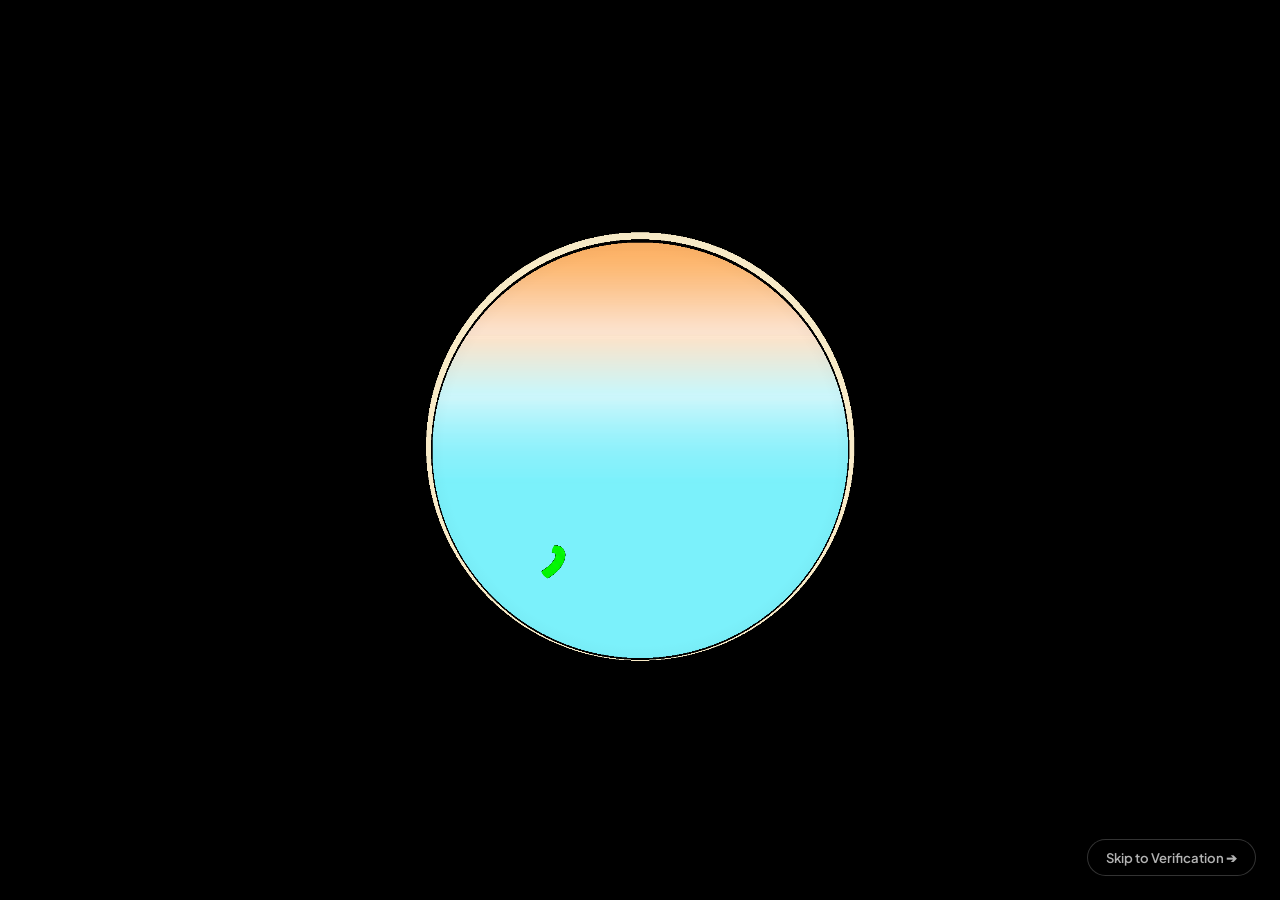
<file: index.html>
<!doctype html>
<html lang="en">
<head>
  <meta charset="utf-8">
  <meta name="viewport" content="width=device-width, initial-scale=1">
  <title>Cali Weed — Product Verification &amp; Authenticity Portal</title>
  <meta name="description" content="Official Cali Weed QR product authenticity check. California genetics &amp; packaging verification gateway.">
  <link rel="icon" type="image/png" href="cali-weed-LOGO.png">

  <!-- Google Fonts: Syne (Display), Plus Jakarta Sans (Body), JetBrains Mono (Terminal) -->
  <link rel="preconnect" href="https://fonts.googleapis.com">
  <link rel="preconnect" href="https://fonts.gstatic.com" crossorigin>
  <link href="https://fonts.googleapis.com/css2?family=JetBrains+Mono:wght@500;700&amp;family=Plus+Jakarta+Sans:wght@400;600;700&amp;family=Syne:wght@700;800&amp;display=swap" rel="stylesheet">

  <link rel="stylesheet" href="styles.css">
</head>
<body>

  <!-- Fullscreen Fireworks Particle Canvas -->
  <canvas id="fireworks-canvas"></canvas>

  <!-- Background Animated Hero Stage -->
  <div class="hero-stage">
    <iframe
      id="cali-hero-frame"
      class="hero-iframe"
      src="assets/cali-weed-hero-v4.html"
      title="Cali Weed – Animated California Skyline &amp; Swaying Palms"
    ></iframe>
  </div>

  <div class="stage-vignette" aria-hidden="true"></div>

  <!-- Top Floating Brand Header -->
  <header class="top-brand" id="top-brand">
    <img src="cali-weed-LOGO.png" alt="Cali Weed Logo" class="top-brand-logo" width="32" height="32">
    <div>
      <div class="top-brand-title">CALI WEED</div>
      <div class="top-brand-tag">Sunny Av. • CA 10019</div>
    </div>
  </header>

  <!-- Optional Skip Button for Instant Verification -->
  <button type="button" class="skip-btn" id="skip-btn">
    Skip to Verification ➔
  </button>

  <!-- Verification Overlay Screen -->
  <div class="verification-overlay" id="verification-overlay">
    <div class="card-backdrop"></div>

    <article class="cert-card" id="cert-card" role="region" aria-label="Authenticity Certificate">
      
      <!-- Circular Progress Ring -> Verified Checkmark -->
      <div class="progress-dial-wrapper">
        <div class="dial-ambient-glow" id="dial-glow"></div>
        <svg class="dial-svg" viewBox="0 0 140 140">
          <defs>
            <linearGradient id="dial-gradient" x1="0%" y1="0%" x2="100%" y2="100%">
              <stop offset="0%" stop-color="#38bdf8"/>
              <stop offset="60%" stop-color="#00ed00"/>
              <stop offset="100%" stop-color="#fbbf24"/>
            </linearGradient>
          </defs>
          <circle class="dial-track" cx="70" cy="70" r="60"/>
          <circle class="dial-fill" id="dial-fill" cx="70" cy="70" r="60"/>
        </svg>

        <div class="dial-center-content">
          <!-- State 1: Active Progress Percentage -->
          <div class="dial-percent-text" id="dial-percent">0%</div>
          <div class="dial-percent-sub" id="dial-sub">Scanning</div>

          <!-- State 2: Checkmark upon reaching 100% -->
          <svg class="dial-checkmark-icon" id="dial-check" viewBox="0 0 52 52">
            <path class="check-svg-path" d="M14 27l8 8 16-16"/>
          </svg>
        </div>
      </div>

      <!-- Status Pill -->
      <div class="status-pill" id="status-pill">
        <span class="pulse-dot"></span>
        <span id="status-text">Verifying Security Seal...</span>
      </div>

      <h1 class="cert-title" id="cert-title">
        <span id="title-text">Authenticating Product</span>
      </h1>

      <p class="cert-desc" id="cert-desc">
        Connecting to the official California security register to validate your product's holographic packaging seal...
      </p>

      <!-- Batch & Laboratory Telemetry -->
      <div class="telemetry-box">
        <div class="telemetry-item">
          <span class="telemetry-label">Security Seal ID</span>
          <span class="telemetry-value" id="cert-id">CW-CA-849201</span>
        </div>
        <div class="telemetry-item">
          <span class="telemetry-label">Product Status</span>
          <span class="telemetry-value" id="status-val" style="color: var(--cali-gold);">Pending Verification</span>
        </div>
        <div class="telemetry-item">
          <span class="telemetry-label">California Facility</span>
          <span class="telemetry-value">Sunny Av., CA 10019</span>
        </div>
        <div class="telemetry-item">
          <span class="telemetry-label">Timestamp</span>
          <span class="telemetry-value" id="verified-timestamp">Nov 17, 2026</span>
        </div>
      </div>

      <!-- Direct Official Website Button -->
      <a href="https://cali-weed.com/" class="redirect-btn" id="redirect-btn">
        <span>Visit Official Store (cali-weed.com)</span>
        <svg width="18" height="18" viewBox="0 0 24 24" fill="none" stroke="currentColor" stroke-width="2.5" aria-hidden="true">
          <path d="M5 12h14M12 5l7 7-7 7"/>
        </svg>
      </a>

    </article>
  </div>

  <script src="app.js"></script>
</body>
</html>
</file>
<file: styles.css>
/* ==========================================================================
   CALI WEED — AUTHENTIC PRODUCT VERIFICATION PORTAL
   Circular Progress -> Verified Burst -> Fireworks & Seamless Auto-Redirect
   ========================================================================== */

:root {
  --bg-black: #000000;
  --cali-neon: #00ed00;
  --cali-neon-glow: rgba(0, 237, 0, 0.6);
  --cali-emerald: #10b981;
  --cali-gold: #fbbf24;
  --text-white: #ffffff;
  --text-dim: #94a3b8;
  --font-display: 'Syne', sans-serif;
  --font-body: 'Plus Jakarta Sans', sans-serif;
  --font-mono: 'JetBrains Mono', monospace;
}

*, *::before, *::after {
  box-sizing: border-box;
  margin: 0;
  padding: 0;
}

html, body {
  width: 100%;
  height: 100%;
  overflow: hidden;
  background-color: var(--bg-black);
  color: var(--text-white);
  font-family: var(--font-body);
  user-select: none;
  -webkit-user-select: none;
}

/* Background Animation Stage (Fixed & Fullscreen) */
.hero-stage {
  position: fixed;
  inset: 0;
  width: 100%;
  height: 100%;
  z-index: 1;
  background: #000;
}

.hero-iframe {
  display: block;
  width: 100%;
  height: 100%;
  border: 0;
  background: #000;
}

/* Vignette Overlay */
.stage-vignette {
  position: fixed;
  inset: 0;
  z-index: 2;
  pointer-events: none;
  background: radial-gradient(circle at 50% 50%, rgba(0, 0, 0, 0) 25%, rgba(0, 0, 0, 0.7) 80%, #000000 100%);
}

/* Fireworks Canvas (Particle Physics) */
#fireworks-canvas {
  position: fixed;
  inset: 0;
  width: 100%;
  height: 100%;
  z-index: 15;
  pointer-events: none;
}

/* Top Floating Brand Badge */
.top-brand {
  position: fixed;
  top: 24px;
  left: 28px;
  z-index: 20;
  display: flex;
  align-items: center;
  gap: 12px;
  background: rgba(0, 0, 0, 0.7);
  backdrop-filter: blur(16px);
  -webkit-backdrop-filter: blur(16px);
  border: 1px solid rgba(255, 255, 255, 0.12);
  padding: 8px 18px;
  border-radius: 999px;
  box-shadow: 0 10px 30px rgba(0, 0, 0, 0.6);
  opacity: 0;
  transform: translateY(-20px);
  transition: all 0.6s cubic-bezier(0.16, 1, 0.3, 1);
}

.top-brand.visible {
  opacity: 1;
  transform: translateY(0);
}

.top-brand-logo {
  width: 32px;
  height: 32px;
  border-radius: 50%;
  border: 1.5px solid var(--cali-neon);
}

.top-brand-title {
  font-family: var(--font-display);
  font-weight: 800;
  font-size: 0.95rem;
  letter-spacing: 0.08em;
}

.top-brand-tag {
  font-family: var(--font-mono);
  font-size: 0.68rem;
  color: var(--cali-neon);
  text-transform: uppercase;
  letter-spacing: 0.06em;
}

/* Skip intro button */
.skip-btn {
  position: fixed;
  bottom: 24px;
  right: 24px;
  z-index: 20;
  background: rgba(0, 0, 0, 0.65);
  backdrop-filter: blur(12px);
  color: rgba(255, 255, 255, 0.7);
  border: 1px solid rgba(255, 255, 255, 0.2);
  border-radius: 999px;
  padding: 9px 18px;
  font-family: var(--font-body);
  font-size: 0.82rem;
  font-weight: 600;
  cursor: pointer;
  transition: all 0.2s ease;
}

.skip-btn:hover {
  color: #fff;
  border-color: var(--cali-neon);
  background: rgba(0, 237, 0, 0.15);
}

/* Verification Overlay Screen */
.verification-overlay {
  position: fixed;
  inset: 0;
  z-index: 10;
  display: flex;
  align-items: center;
  justify-content: center;
  padding: 20px;
  pointer-events: none;
  opacity: 0;
  transition: opacity 0.6s cubic-bezier(0.16, 1, 0.3, 1);
}

.verification-overlay.active {
  opacity: 1;
  pointer-events: auto;
}

.card-backdrop {
  position: absolute;
  inset: 0;
  background: rgba(0, 0, 0, 0.78);
  backdrop-filter: blur(14px);
  -webkit-backdrop-filter: blur(14px);
}

/* Center Holographic Stage Card */
.cert-card {
  position: relative;
  width: min(540px, 100%);
  background: linear-gradient(145deg, rgba(8, 20, 12, 0.94) 0%, rgba(2, 6, 4, 0.98) 100%);
  border: 1.5px solid rgba(0, 237, 0, 0.35);
  border-radius: 32px;
  padding: clamp(32px, 6vw, 48px);
  text-align: center;
  box-shadow: 0 30px 80px rgba(0, 0, 0, 0.95), 0 0 60px rgba(0, 237, 0, 0.2);
  transform: scale(0.92) translateY(30px);
  opacity: 0;
  transition: all 0.7s cubic-bezier(0.16, 1, 0.3, 1);
  overflow: hidden;
}

.verification-overlay.active .cert-card {
  transform: scale(1) translateY(0);
  opacity: 1;
}

/* Dynamic Radial Ring Ambient Glow */
.cert-card::before {
  content: '';
  position: absolute;
  top: -50%;
  left: -50%;
  width: 200%;
  height: 200%;
  background: radial-gradient(circle at center, rgba(0, 237, 0, 0.08) 0%, transparent 60%);
  pointer-events: none;
}

/* ==========================================================================
   CIRCULAR PROGRESS LOADER -> VERIFIED STAMP TRANSITION
   ========================================================================== */
.progress-dial-wrapper {
  position: relative;
  width: 140px;
  height: 140px;
  margin: 0 auto 24px auto;
}

.dial-ambient-glow {
  position: absolute;
  inset: -12px;
  border-radius: 50%;
  background: radial-gradient(circle, rgba(0, 237, 0, 0.25) 0%, transparent 70%);
  opacity: 0.6;
  transition: all 0.5s ease;
}

.cert-card.state-verified .dial-ambient-glow {
  opacity: 1;
  background: radial-gradient(circle, rgba(0, 237, 0, 0.5) 0%, transparent 75%);
  animation: pulseBurst 1.8s infinite ease-out;
}

@keyframes pulseBurst {
  0% { transform: scale(0.95); opacity: 0.9; }
  50% { transform: scale(1.35); opacity: 0.3; }
  100% { transform: scale(0.95); opacity: 0.9; }
}

.dial-svg {
  width: 100%;
  height: 100%;
  transform: rotate(-90deg); /* Start progress from top */
}

.dial-track {
  fill: none;
  stroke: rgba(255, 255, 255, 0.08);
  stroke-width: 7;
}

.dial-fill {
  fill: none;
  stroke: url(#dial-gradient);
  stroke-width: 7;
  stroke-linecap: round;
  stroke-dasharray: 377; /* 2 * PI * 60 */
  stroke-dashoffset: 377;
  transition: stroke-dashoffset 0.05s linear;
  filter: drop-shadow(0 0 8px var(--cali-neon));
}

/* Center Content inside Ring */
.dial-center-content {
  position: absolute;
  inset: 0;
  display: flex;
  flex-direction: column;
  align-items: center;
  justify-content: center;
}

/* State 1: Percentage Text */
.dial-percent-text {
  font-family: var(--font-mono);
  font-size: 1.75rem;
  font-weight: 700;
  color: #ffffff;
  letter-spacing: -0.02em;
  transition: all 0.3s ease;
}

.dial-percent-sub {
  font-family: var(--font-mono);
  font-size: 0.65rem;
  color: var(--cali-neon);
  letter-spacing: 0.1em;
  text-transform: uppercase;
  margin-top: 2px;
}

/* State 2: Checkmark Icon (Initially hidden) */
.dial-checkmark-icon {
  display: none;
  width: 58px;
  height: 58px;
}

.check-svg-path {
  fill: none;
  stroke: #ffffff;
  stroke-width: 4;
  stroke-linecap: round;
  stroke-linejoin: round;
  stroke-dasharray: 48;
  stroke-dashoffset: 48;
}

/* When state-verified is reached */
.cert-card.state-verified .dial-percent-text,
.cert-card.state-verified .dial-percent-sub {
  display: none;
}

.cert-card.state-verified .dial-checkmark-icon {
  display: block;
  animation: popCheckmark 0.6s cubic-bezier(0.175, 0.885, 0.32, 1.275) forwards;
}

.cert-card.state-verified .check-svg-path {
  animation: drawCheck 0.5s 0.1s ease forwards;
}

@keyframes popCheckmark {
  0% { transform: scale(0.3) rotate(-20deg); opacity: 0; }
  100% { transform: scale(1) rotate(0deg); opacity: 1; }
}

@keyframes drawCheck {
  100% { stroke-dashoffset: 0; }
}

/* ==========================================================================
   STATUS BADGE & HEADLINE TRANSITIONS
   ========================================================================== */
.status-pill {
  display: inline-flex;
  align-items: center;
  gap: 8px;
  padding: 6px 16px;
  background: rgba(255, 255, 255, 0.08);
  border: 1px solid rgba(255, 255, 255, 0.15);
  border-radius: 999px;
  font-family: var(--font-mono);
  font-size: 0.74rem;
  font-weight: 700;
  color: var(--text-dim);
  letter-spacing: 0.08em;
  text-transform: uppercase;
  margin-bottom: 14px;
  transition: all 0.4s ease;
}

.pulse-dot {
  width: 7px;
  height: 7px;
  border-radius: 50%;
  background: var(--text-dim);
  transition: all 0.4s ease;
}

/* Verified Status Pill */
.cert-card.state-verified .status-pill {
  background: rgba(0, 237, 0, 0.15);
  border-color: var(--cali-neon);
  color: var(--cali-neon);
  box-shadow: 0 0 16px rgba(0, 237, 0, 0.3);
}

.cert-card.state-verified .pulse-dot {
  background: var(--cali-neon);
  box-shadow: 0 0 10px var(--cali-neon);
}

.cert-title {
  font-family: var(--font-display);
  font-size: clamp(1.8rem, 4vw, 2.4rem);
  font-weight: 800;
  line-height: 1.15;
  letter-spacing: -0.01em;
  margin-bottom: 10px;
  color: #ffffff;
}

.cert-title span {
  transition: all 0.4s ease;
}

.cert-card.state-verified .cert-title span {
  background: linear-gradient(120deg, #ffffff 0%, #a7f3d0 35%, #00ed00 100%);
  -webkit-background-clip: text;
  background-clip: text;
  color: transparent;
  text-shadow: 0 0 30px rgba(0, 237, 0, 0.4);
}

.cert-desc {
  font-size: 0.96rem;
  color: var(--text-dim);
  line-height: 1.55;
  margin-bottom: 24px;
  transition: color 0.4s ease;
}

.cert-card.state-verified .cert-desc {
  color: #e2e8f0;
}

/* Telemetry Box */
.telemetry-box {
  display: grid;
  grid-template-columns: repeat(2, 1fr);
  gap: 10px;
  background: rgba(255, 255, 255, 0.04);
  border: 1px solid rgba(255, 255, 255, 0.08);
  border-radius: 18px;
  padding: 16px;
  margin-bottom: 24px;
  text-align: left;
  transition: border-color 0.4s ease;
}

.cert-card.state-verified .telemetry-box {
  border-color: rgba(0, 237, 0, 0.3);
  background: rgba(0, 237, 0, 0.04);
}

.telemetry-item {
  display: flex;
  flex-direction: column;
}

.telemetry-label {
  font-family: var(--font-mono);
  font-size: 0.68rem;
  color: #64748b;
  text-transform: uppercase;
  letter-spacing: 0.05em;
  margin-bottom: 2px;
}

.telemetry-value {
  font-size: 0.88rem;
  font-weight: 700;
  color: #f1f5f9;
}

/* Direct Store Link Button (No countdown text, clean direct action) */
.redirect-btn {
  display: inline-flex;
  align-items: center;
  justify-content: center;
  gap: 8px;
  background: linear-gradient(135deg, #00ed00 0%, #059669 100%);
  color: #021206;
  font-family: var(--font-body);
  font-weight: 700;
  font-size: 0.98rem;
  padding: 14px 28px;
  border-radius: 999px;
  text-decoration: none;
  cursor: pointer;
  border: none;
  box-shadow: 0 0 25px rgba(0, 237, 0, 0.4);
  transition: all 0.25s ease;
  width: 100%;
}

.redirect-btn:hover {
  transform: translateY(-2px);
  box-shadow: 0 0 38px rgba(0, 237, 0, 0.7);
}

@media (max-width: 480px) {
  .cert-card {
    padding: 26px 20px;
  }
  .telemetry-box {
    grid-template-columns: 1fr;
    gap: 8px;
  }
}
</file>
